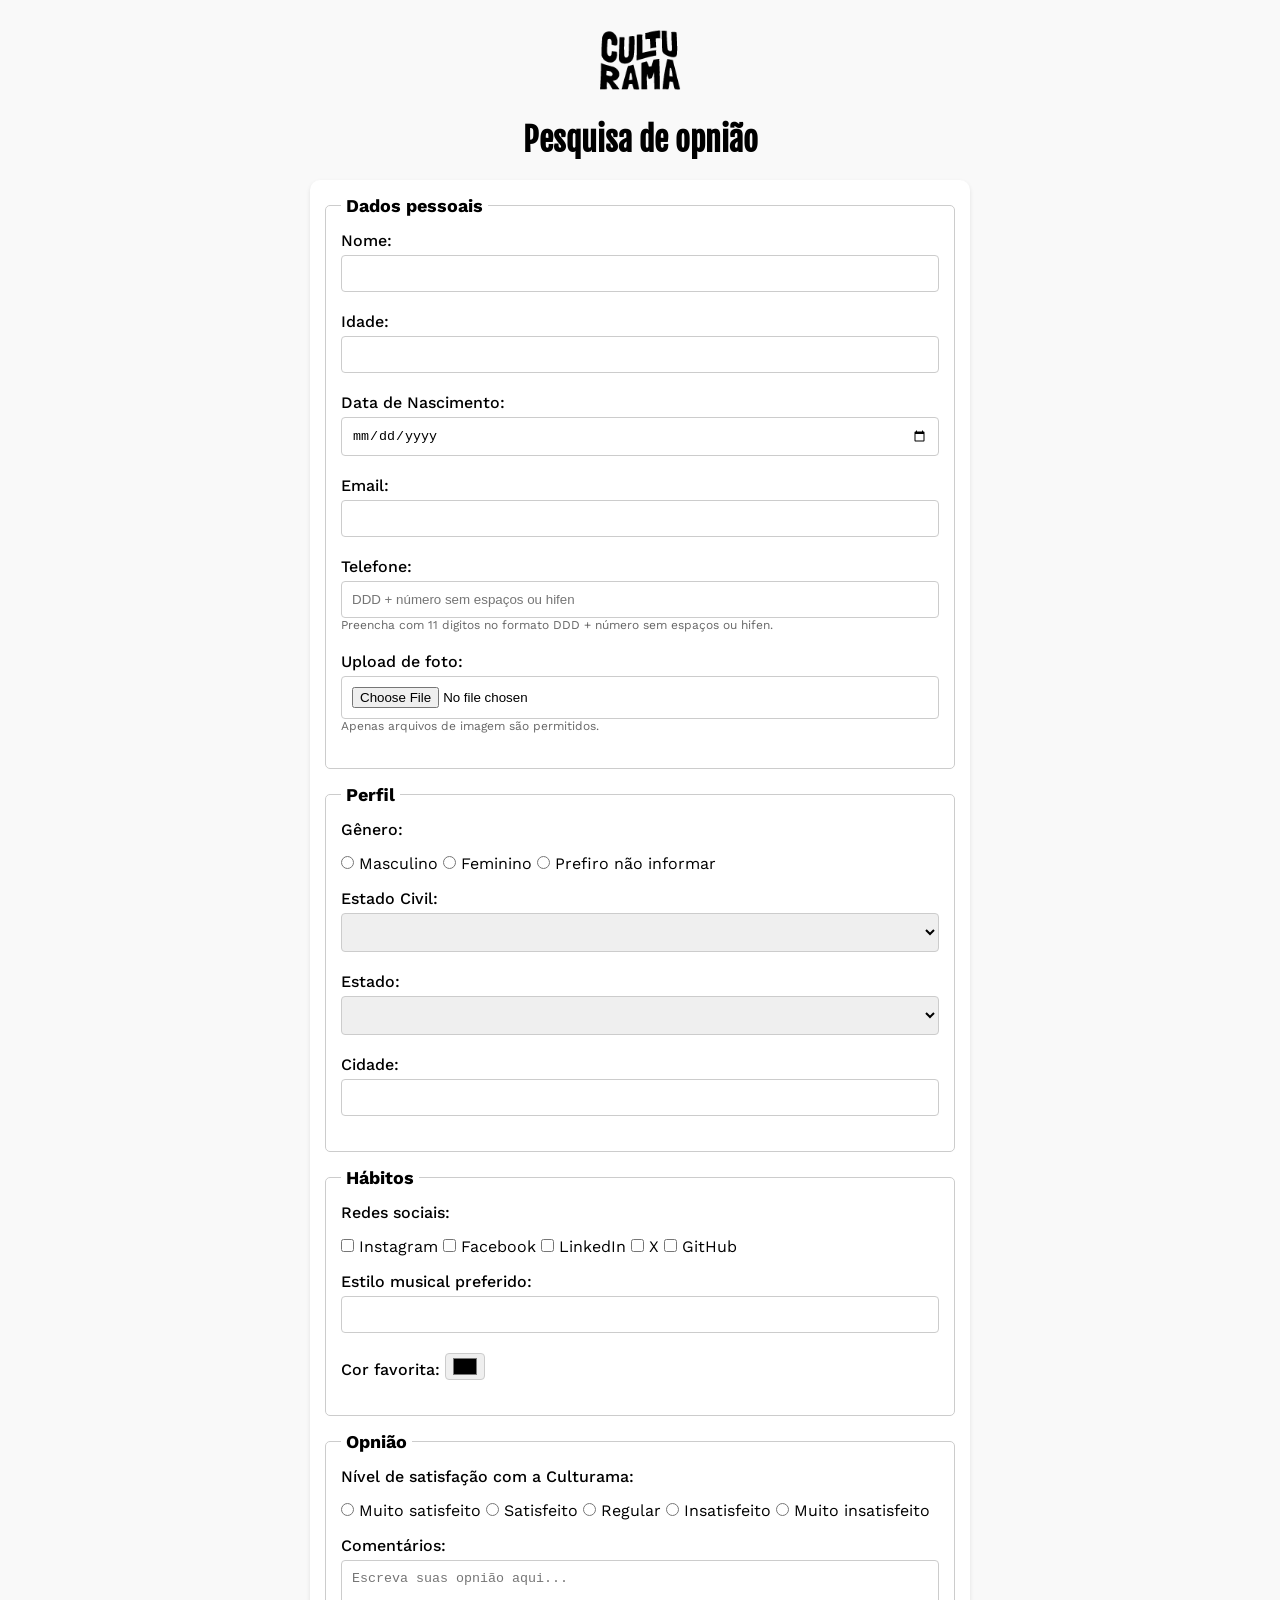
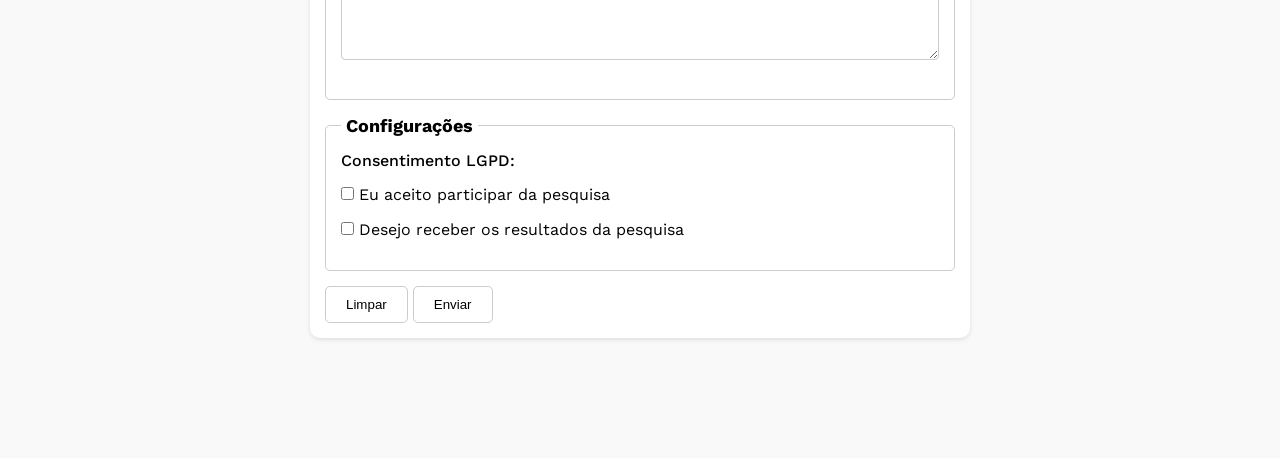
<file: index.html>
<!doctype html>
<html lang="pt-BR">
  <head>
    <meta charset="UTF-8" />
    <meta name="viewport" content="width=device-width, initial-scale=1.0" />

    <link rel="canonical" href="https://pesquisa-culturama-ecru.vercel.app/" />
    <meta name="robots" content="index, follow">

    <meta name="description" content="Formulário de pesquisa de opnião para a Culturama." />
    <meta name="og:title" content="Pesquisa Culturama" />
    <meta name="og:description" content="Participe da pesquisa de opnião da Culturama e compartilhe suas opiniões sobre nossos serviços e produtos." />
    <meta name="og:image" content="https://www.culturama.com/img/logo-culturama.png" />
    <meta name="og:url" content="https://www.culturama.com/" />
    <meta name="og:type" content="website" />


    <link rel="icon" href="/culturama-favico.png" type="image/png" />
    <link rel="stylesheet" href="/styles/styles.css" />
    <link rel="preconnect" href="https://fonts.googleapis.com" />
    <link rel="preconnect" href="https://fonts.gstatic.com" crossorigin />
    <link
      href="https://fonts.googleapis.com/css2?family=Fjalla+One&family=Work+Sans:ital,wght@0,100..900;1,100..900&display=swap"
      rel="stylesheet"
    />
    <title>Pesquisa Culturama</title>
    <meta name="google-site-verification" content="código-de-verificação">
  </head>
  <body>
    <main>
      <header>
        <img src="/img/logo-culturama.png" alt="logo culturama" width="150" />
        <h1>Pesquisa de opnião</h1>
      </header>

      <section>
        <form action="sucesso.html" method="get">
          <fieldset>
            <legend>Dados pessoais</legend>

            <label for="name">Nome:</label>
            <input type="text" name="userName" required id="name" />

            <label for="age">Idade:</label>
            <input
              type="number"
              name="userAge"
              required
              min="12"
              max="120"
              id="age"
            />

            <label for="birthDate">Data de Nascimento:</label>
            <input type="date" name="userbirthDate" id="birthDate" required />

            <label for="email">Email:</label>
            <input type="email" name="userEmail" required id="email" />

            <label for="phoneNumber">Telefone:</label>
            <input
              type="tel"
              name="userPhoneNumber"
              pattern="[0-9]{11}"
              inputmode="numeric"
              autocomplete="tel"
              placeholder="DDD + número sem espaços ou hifen"
              required
              id="phoneNumber"
              aria-describedby="phoneHelp"
            />
            <small id="phoneHelp">Preencha com 11 digitos no formato DDD + número sem espaços ou hifen.</small>

            <label for="image">Upload de foto:</label>
            <input type="file" accept="image/*" name="userImage" id="image" aria-describedby="imageHelp" />
            <small id="imageHelp">Apenas arquivos de imagem são permitidos.</small>
          </fieldset>

          <fieldset>
            <legend>Perfil</legend>

            <p>Gênero:</p>
            <input
              type="radio"
              name="userGender"
              value="Masculino"
              id="male"
              required
            />
            <label class="label-radio-checkbox" for="male">Masculino</label>
            <input
              type="radio"
              name="userGender"
              value="Feminino"
              id="female"
            />
            <label class="label-radio-checkbox"for="female">Feminino</label>

            <input
              type="radio"
              name="userGender"
              value="Prefiro não informar"
              id="preferNotToSay"
            />
            <label class="label-radio-checkbox" for="preferNotToSay">Prefiro não informar</label>

            <br>
            <label for="maritalStatus">Estado Civil:</label>
            <select name="userMaritalStatus" id="maritalStatus" required>
              <option value=""></option>
              <option value="Casado">Casado</option>
              <option value="Solteiro">Solteiro</option>
              <option value="Divorciado">Divorciado</option>
              <option value="Viúvo">Viúvo</option>
            </select>

            <label for="state">Estado:</label>
            <select name="userState" id="state" required>
              <option value=""></option>
              <option value="AC">Acre</option>
              <option value="AL">Alagoas</option>
              <option value="AP">Amapá</option>
              <option value="AM">Amazonas</option>
              <option value="BA">Bahia</option>
              <option value="CE">Ceará</option>
              <option value="DF">Distrito Federal</option>
              <option value="ES">Espírito Santo</option>
              <option value="GO">Goiás</option>
              <option value="MA">Maranhão</option>
              <option value="MT">Mato Grosso</option>
              <option value="MS">Mato Grosso do Sul</option>
              <option value="MG">Minas Gerais</option>
              <option value="PA">Pará</option>
              <option value="PB">Paraíba</option>
              <option value="PR">Paraná</option>
              <option value="PE">Pernambuco</option>
              <option value="PI">Piauí</option>
              <option value="RJ">Rio de Janeiro</option>
              <option value="RN">Rio Grande do Norte</option>
              <option value="RS">Rio Grande do Sul</option>
              <option value="RO">Rondônia</option>
              <option value="RR">Roraima</option>
              <option value="SC">Santa Catarina</option>
              <option value="SP">São Paulo</option>
              <option value="SE">Sergipe</option>
              <option value="TO">Tocantins</option>
            </select>

            <label for="city">Cidade:</label>
            <input
              type="text"
              name="userCity"
              id="city"
              autocomplete="address-level2"
            />
          </fieldset>

          <fieldset>
            <legend>Hábitos</legend>

            <p id="social">Redes sociais:</p>
            <input
              type="checkbox"
              name="social"
              id="instagram"
              value="instagram"
            />
            <label class="label-radio-checkbox" for="instagram">Instagram</label>
            <input
              type="checkbox"
              name="social"
              id="facebook"
              value="facebook"
            />
            <label class="label-radio-checkbox" for="facebook">Facebook</label>
            <input
              type="checkbox"
              name="social"
              id="linkedin"
              value="linkedin"
            />
            <label class="label-radio-checkbox" for="linkedin">LinkedIn</label>
            <input type="checkbox" name="social" id="x" value="x" />
            <label class="label-radio-checkbox" for="x">X</label>
            <input type="checkbox" name="social" id="github" value="github" />
            <label class="label-radio-checkbox"for="github">GitHub</label>

            <br>
            <label for="musicStyle">Estilo musical preferido:</label>
            <input
              list="styleTypes"
              name="userMusicStyle"
              id="musicStyle"
              autocomplete="music-genre"
            />
            <datalist id="styleTypes">
              <option id="rock" value="Rock" />
              <option id="pop" value="Pop" />
              <option id="sertanejo" value="Sertanejo" />
              <option id="funk" value="Funk" />
              <option id="mpb" value="MPB" />
              <option id="eletronica" value="Eletrônica" />
            </datalist>

            <label for="favoriteColor">Cor favorita:</label>
            <input type="color" name="userFavoriteColor" id="favoriteColor" />
          </fieldset>

          <fieldset>
            <legend>Opnião</legend>

            <p id="satisfaction">Nível de satisfação com a Culturama:</p>
            <input
              type="radio"
              name="userSatisfaction"
              id="otimo"
              value="otimo"
            />
            <label class="label-radio-checkbox" for="otimo">Muito satisfeito</label>
            <input type="radio" name="userSatisfaction" id="bom" value="bom" />

            <label class="label-radio-checkbox" for="bom">Satisfeito</label>
            <input
              type="radio"
              name="userSatisfaction"
              id="regular"
              value="regular"
            />
            <label class="label-radio-checkbox" for="regular">Regular</label>
            <input 
              type="radio"
              name="userSatisfaction"
              id="ruim"
              value="ruim"
            />
            <label class="label-radio-checkbox" for="ruim">Insatisfeito</label>
            <input
              type="radio"
              name="userSatisfaction"
              id="pessimo"
              value="pessimo"
            />
            <label class="label-radio-checkbox" for="pessimo">Muito insatisfeito</label>

            <label for="comment">Comentários:</label>
            <textarea
              name="userComment"
              id="comment"
              rows="4"
              cols="50"
              placeholder="Escreva suas opnião aqui..."
              required
            ></textarea>
          </fieldset>

          <fieldset>
            <legend>Configurações</legend>
            <p>Consentimento LGPD:</p>
            <input
              type="checkbox"
              name="userConsent"
              id="consent"
              value="consentido"
              required
            />
            <label class="label-radio-checkbox" for="consent">Eu aceito participar da pesquisa</label>

            <br>
            <input
              type="checkbox"
              name="userGetResult"
              id="getResult"
              value="accepted"
            />
            <label class="label-radio-checkbox" for="getResult"
              >Desejo receber os resultados da pesquisa</label
            >
          </fieldset>

          <button type="reset" aria-label="Limpar dados do formulário">Limpar</button>
          <button type="submit" aria-label="Enviar dados do formulário">Enviar</button>
        </form>
      </section>
    </main>
  </body>
</html>
</file>
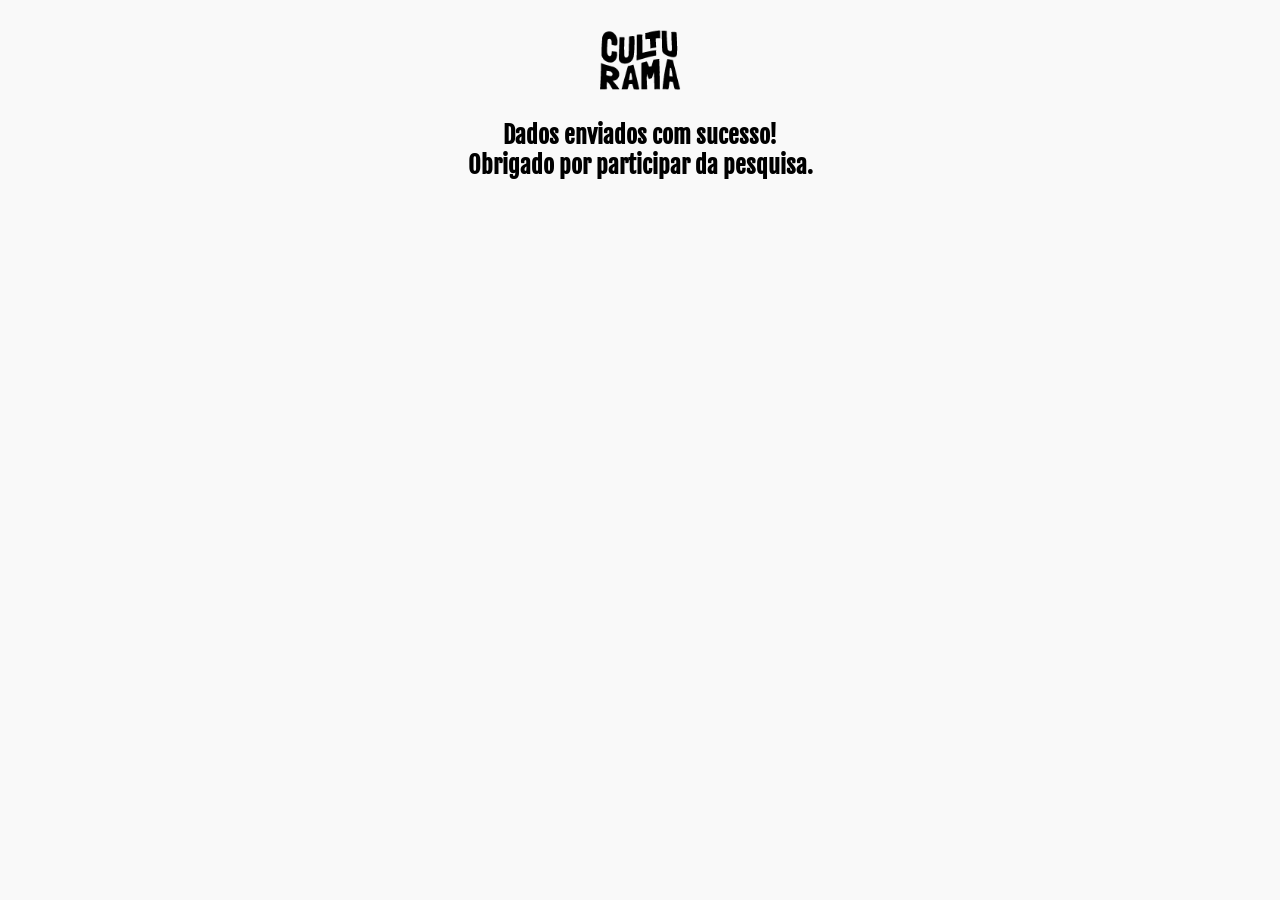
<file: sucesso.html>
<!doctype html>
<html lang="pt-BR">
  <head>
    <meta charset="UTF-8" />
    <meta name="viewport" content="width=device-width, initial-scale=1.0" />
    <link rel="icon" href="/culturama-favico.png" type="image/png" />
    <link rel="stylesheet" href="/styles/styles.css" />
    <link rel="preconnect" href="https://fonts.googleapis.com" />
    <link rel="preconnect" href="https://fonts.gstatic.com" crossorigin />
    <link
      href="https://fonts.googleapis.com/css2?family=Fjalla+One&family=Work+Sans:ital,wght@0,100..900;1,100..900&display=swap"
      rel="stylesheet"
    />
    <title url="index.html">Pesquisa Culturama</title>
  </head>
  <body>
    <main>
      <header>
        <img src="/img/logo-culturama.png" alt="logo culturama" width="150" />
      </header>

      <section>
        <h1 role="alert">Dados enviados com sucesso!
        <br>
        Obrigado por participar da pesquisa.</h1>
      </section>
    </main>
  </body>
</html>
</file>
<file: styles/styles.css>
* {
   margin: 0;
   padding: 0;
   box-sizing: border-box;
}

body {
   background-color: #f9f9f9  ;
   font-family: "Work Sans", sans-serif;
}

main {
   width: 100% ;
   max-width: 700px;
   margin: 0 auto;
   padding: 20px;
}

header {
   text-align: center;
   margin-bottom: 20px;
   display: flex;
   flex-direction: column;
   align-items: center;
   gap: 20px;
}

img {
   width: 100px;
}

h1 {
   font-family: "Fjalla One", sans-serif; 
   text-align: center;
}

form {
   background-color: #fff;
   padding: 15px;
   margin-bottom: 100px;
   border-radius: 10px;
   box-shadow: 0 2px 4px rgba(0, 0, 0, 0.1);
}

fieldset {
   padding: 15px;
   border: 1px solid #cccccc;
   border-radius: 5px;
   margin-bottom: 15px;
}

legend {
   font-weight: bold;
   font-size: 18px;
   padding: 0 5px;
}

label {
   display: inline-block;
   margin-bottom: 5px;
   font-weight: 500;
}

.label-radio-checkbox {
   font-weight: normal;
}

p {
   margin-bottom: 15px;
   font-weight: 500;
}

input, select, textarea {
   width: 100%;
   padding: 10px;
   margin-bottom: 20px;
   border: 1px solid #cccccc;
   border-radius: 4px;
}

input[type="tel"], input[type="file"]  {
   margin-bottom: 0px;
}

small {
   display: block;
   margin-bottom: 20px;
   color: #666666;
   font-size: 12px;
}

textarea {
   min-height: 100px;
   resize: vertical;
}

input[type="radio"], input[type="checkbox"] {
   width: auto ;
}

input[type="color"]{
   width: 40px;
   padding: 0 5px;
}

input:focus {
   border-color: #66afe9;
   outline: none;
   box-shadow: 0 0 5px rgba(102, 175, 233, 0.6);
}

/* input:invalid, section:invalid, textarea:invalid {
   border-color: red;
}

input:valid, section:valid, textarea:valid {
   border-color: green;
} */

button {
   background-color: #ffffff;
   padding: 10px 20px;
   border: 1px solid #cccccc; 
   border-radius: 5px;
   cursor: pointer;
}

button[type="reset"]:hover {
   background-color: orangered;  
   color: #ffffff;
}

button[type="submit"]:hover {
   background-color: green;  
   color: #ffffff;
}
</file>
